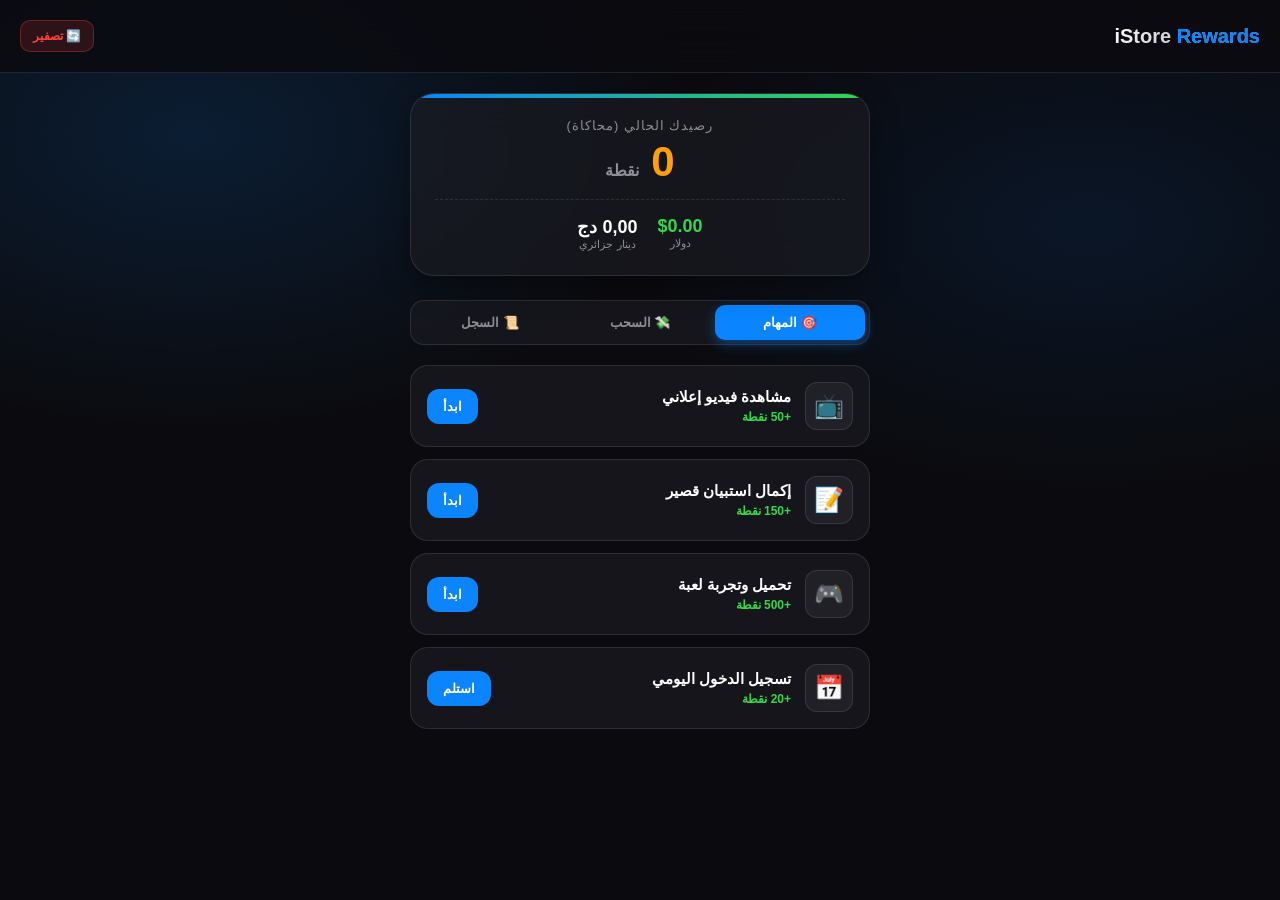
<file: index.html>
<!DOCTYPE html>
<html lang="ar" dir="rtl">
<head>
<meta charset="UTF-8" />
<meta name="viewport" content="width=device-width, initial-scale=1.0, maximum-scale=1.0, user-scalable=no, viewport-fit=cover" />
<meta name="theme-color" content="#0b0b0f" />
<title>محاكاة موقع الربح - iStore Rewards</title>
<style>
    :root {
        --bg: #0b0b0f;
        --glass: rgba(28, 28, 34, 0.65);
        --glass-border: rgba(255, 255, 255, 0.1);
        --text: #ffffff;
        --subtext: #8e8e93;
        --accent: #0a84ff;
        --accent2: #0062d2;
        --success: #32d74b;
        --warning: #ff9f0a;
        --danger: #ff453a;
        --font: -apple-system, BlinkMacSystemFont, 'Segoe UI', Roboto, Helvetica, Arial, sans-serif;
    }

    * { box-sizing: border-box; margin: 0; padding: 0; -webkit-tap-highlight-color: transparent; }
    
    body {
        background-color: var(--bg);
        background-image: 
            radial-gradient(ellipse 60% 50% at 15% 15%, rgba(10,132,255,0.15) 0%, transparent 65%),
            radial-gradient(ellipse 55% 45% at 85% 25%, rgba(0,98,210,0.12) 0%, transparent 65%);
        background-attachment: fixed;
        color: var(--text);
        font-family: var(--font);
        padding-bottom: 80px;
        overflow-x: hidden;
    }

    /* ====== الترويسة ====== */
    .header {
        display: flex; justify-content: space-between; align-items: center;
        padding: 20px;
        background: rgba(11, 11, 15, 0.8);
        backdrop-filter: blur(20px);
        position: sticky; top: 0; z-index: 100;
        border-bottom: 1px solid var(--glass-border);
    }
    .logo { font-size: 20px; font-weight: 900; background: linear-gradient(135deg, #fff, #8e8e93); -webkit-background-clip: text; -webkit-text-fill-color: transparent; }
    .logo span { color: var(--accent); -webkit-text-fill-color: var(--accent); }
    .reset-btn { background: rgba(255,69,58,0.15); color: var(--danger); border: 1px solid rgba(255,69,58,0.3); padding: 8px 12px; border-radius: 10px; font-weight: bold; font-size: 12px; cursor: pointer; }

    /* ====== لوحة التحكم ====== */
    .container { padding: 20px; max-width: 500px; margin: 0 auto; }
    
    .balance-card {
        background: var(--glass);
        backdrop-filter: blur(20px);
        border: 1px solid var(--glass-border);
        border-radius: 24px;
        padding: 24px;
        text-align: center;
        margin-bottom: 24px;
        box-shadow: 0 10px 30px rgba(0,0,0,0.4);
        position: relative;
        overflow: hidden;
    }
    .balance-card::before {
        content: ''; position: absolute; top: 0; left: 0; width: 100%; height: 4px;
        background: linear-gradient(90deg, var(--accent), var(--success));
    }
    .balance-label { font-size: 13px; color: var(--subtext); margin-bottom: 8px; text-transform: uppercase; letter-spacing: 1px; }
    .balance-points { font-size: 42px; font-weight: 900; color: var(--warning); line-height: 1; margin-bottom: 4px; }
    .balance-points span { font-size: 16px; color: var(--subtext); }
    
    .conversion-row { display: flex; justify-content: center; gap: 20px; margin-top: 16px; padding-top: 16px; border-top: 1px dashed var(--glass-border); }
    .conv-item { display: flex; flex-direction: column; }
    .conv-item .val { font-size: 18px; font-weight: 800; color: var(--text); }
    .conv-item .lbl { font-size: 11px; color: var(--subtext); }
    .conv-item.usd .val { color: var(--success); }

    /* ====== الأزرار (Tabs) ====== */
    .tabs { display: flex; background: var(--glass); border-radius: 14px; padding: 4px; margin-bottom: 20px; border: 1px solid var(--glass-border); }
    .tab { flex: 1; padding: 10px; text-align: center; font-weight: bold; font-size: 13px; color: var(--subtext); border-radius: 10px; cursor: pointer; transition: 0.2s; }
    .tab.active { background: var(--accent); color: white; box-shadow: 0 4px 12px rgba(10,132,255,0.4); }

    /* ====== المهام ====== */
    .task-card {
        background: var(--glass); border: 1px solid var(--glass-border);
        border-radius: 18px; padding: 16px; margin-bottom: 12px;
        display: flex; align-items: center; gap: 14px;
        transition: transform 0.2s;
    }
    .task-icon {
        width: 48px; height: 48px; border-radius: 12px;
        background: rgba(255,255,255,0.05); display: flex; align-items: center; justify-content: center;
        font-size: 24px; border: 1px solid rgba(255,255,255,0.1);
    }
    .task-info { flex: 1; }
    .task-title { font-size: 15px; font-weight: 800; margin-bottom: 4px; }
    .task-reward { font-size: 12px; color: var(--success); font-weight: bold; }
    
    .task-btn {
        background: var(--accent); color: white; border: none;
        padding: 10px 16px; border-radius: 12px; font-weight: bold; font-size: 13px;
        cursor: pointer; transition: 0.2s; white-space: nowrap;
    }
    .task-btn:disabled { background: #333; color: #888; cursor: not-allowed; }

    /* ====== السحب ====== */
    .withdraw-box { background: var(--glass); border: 1px solid var(--glass-border); border-radius: 20px; padding: 20px; margin-bottom: 20px; }
    .form-group { margin-bottom: 16px; }
    .form-group label { display: block; font-size: 13px; color: var(--subtext); margin-bottom: 8px; font-weight: bold; }
    .form-control {
        width: 100%; padding: 14px; border-radius: 12px;
        background: rgba(0,0,0,0.4); border: 1px solid var(--glass-border);
        color: white; font-family: inherit; font-size: 15px; outline: none;
    }
    .form-control:focus { border-color: var(--accent); }
    .withdraw-btn {
        width: 100%; padding: 16px; border-radius: 14px;
        background: linear-gradient(135deg, var(--success), #28a745);
        color: white; border: none; font-weight: bold; font-size: 16px; cursor: pointer;
        box-shadow: 0 6px 20px rgba(50, 215, 75, 0.3); margin-top: 10px;
    }
    .withdraw-btn:disabled { background: #333; box-shadow: none; color: #888; }

    /* ====== السجل ====== */
    .history-item { display: flex; justify-content: space-between; align-items: center; padding: 14px 0; border-bottom: 1px solid var(--glass-border); }
    .history-item:last-child { border-bottom: none; }
    .hist-info { display: flex; flex-direction: column; gap: 4px; }
    .hist-title { font-size: 14px; font-weight: bold; }
    .hist-date { font-size: 11px; color: var(--subtext); }
    .hist-amount { font-size: 15px; font-weight: 900; }
    .hist-amount.plus { color: var(--success); }
    .hist-amount.minus { color: var(--danger); }

    /* ====== النوافذ المنبثقة ====== */
    .overlay {
        position: fixed; inset: 0; background: rgba(0,0,0,0.8);
        backdrop-filter: blur(10px); display: none; align-items: center; justify-content: center;
        z-index: 1000; padding: 20px;
    }
    .overlay.show { display: flex; animation: fadeIn 0.3s ease; }
    .modal {
        background: var(--glass); border: 1px solid var(--glass-border);
        border-radius: 24px; padding: 30px; text-align: center;
        width: 100%; max-width: 350px; animation: popIn 0.3s cubic-bezier(0.175, 0.885, 0.32, 1.275);
    }
    .modal-icon { font-size: 50px; margin-bottom: 16px; }
    .modal-title { font-size: 20px; font-weight: 900; margin-bottom: 8px; }
    .modal-text { font-size: 14px; color: var(--subtext); margin-bottom: 24px; }
    
    .spinner { width: 40px; height: 40px; border: 3px solid rgba(255,255,255,0.1); border-top-color: var(--accent); border-radius: 50%; animation: spin 1s linear infinite; margin: 0 auto 16px; }

    @keyframes fadeIn { from { opacity: 0; } to { opacity: 1; } }
    @keyframes popIn { from { opacity: 0; transform: scale(0.8); } to { opacity: 1; transform: scale(1); } }
    @keyframes spin { to { transform: rotate(360deg); } }

    /* إخفاء العناصر اللي ماشي في التاب النشط */
    .tab-content { display: none; }
    .tab-content.active { display: block; animation: fadeIn 0.3s ease; }
</style>
</head>
<body>

    <!-- الترويسة -->
    <div class="header">
        <div class="logo">iStore <span>Rewards</span></div>
        <button class="reset-btn" onclick="resetApp()">🔄 تصفير</button>
    </div>

    <div class="container">
        
        <!-- بطاقة الرصيد -->
        <div class="balance-card">
            <div class="balance-label">رصيدك الحالي (محاكاة)</div>
            <div class="balance-points" id="balancePoints">0 <span>نقطة</span></div>
            <div class="conversion-row">
                <div class="conv-item usd">
                    <span class="val" id="balanceUsd">$0.00</span>
                    <span class="lbl">دولار</span>
                </div>
                <div class="conv-item">
                    <span class="val" id="balanceDzd">0.00 دج</span>
                    <span class="lbl">دينار جزائري</span>
                </div>
            </div>
        </div>

        <!-- التبويبات -->
        <div class="tabs">
            <div class="tab active" onclick="switchTab('tasks', this)">🎯 المهام</div>
            <div class="tab" onclick="switchTab('withdraw', this)">💸 السحب</div>
            <div class="tab" onclick="switchTab('history', this)">📜 السجل</div>
        </div>

        <!-- قسم المهام -->
        <div id="tab-tasks" class="tab-content active">
            <div class="task-card">
                <div class="task-icon">📺</div>
                <div class="task-info">
                    <div class="task-title">مشاهدة فيديو إعلاني</div>
                    <div class="task-reward">+50 نقطة</div>
                </div>
                <button class="task-btn" onclick="doTask('watch_ad', 50, 'مشاهدة فيديو')">ابدأ</button>
            </div>
            
            <div class="task-card">
                <div class="task-icon">📝</div>
                <div class="task-info">
                    <div class="task-title">إكمال استبيان قصير</div>
                    <div class="task-reward">+150 نقطة</div>
                </div>
                <button class="task-btn" onclick="doTask('survey', 150, 'إكمال استبيان')">ابدأ</button>
            </div>

            <div class="task-card">
                <div class="task-icon">🎮</div>
                <div class="task-info">
                    <div class="task-title">تحميل وتجربة لعبة</div>
                    <div class="task-reward">+500 نقطة</div>
                </div>
                <button class="task-btn" onclick="doTask('game', 500, 'تحميل لعبة')">ابدأ</button>
            </div>

            <div class="task-card">
                <div class="task-icon">📅</div>
                <div class="task-info">
                    <div class="task-title">تسجيل الدخول اليومي</div>
                    <div class="task-reward">+20 نقطة</div>
                </div>
                <button class="task-btn" onclick="doTask('daily', 20, 'دخول يومي')">استلم</button>
            </div>
        </div>

        <!-- قسم السحب -->
        <div id="tab-withdraw" class="tab-content">
            <div class="withdraw-box">
                <div style="font-size: 13px; color: var(--subtext); margin-bottom: 16px; background: rgba(10,132,255,0.1); padding: 10px; border-radius: 10px; border: 1px solid rgba(10,132,255,0.2);">
                    💡 <b>قاعدة التحويل (محاكاة):</b><br>
                    1000 نقطة = 1.00 دولار<br>
                    1.00 دولار = 140.00 دينار جزائري
                </div>

                <div class="form-group">
                    <label>طريقة السحب</label>
                    <select class="form-control" id="withdrawMethod">
                        <option value="baridimob">BaridiMob</option>
                        <option value="ccp">CCP (بريد الجزائر)</option>
                    </select>
                </div>

                <div class="form-group">
                    <label>رقم الحساب / الحساب البريدي</label>
                    <input type="text" class="form-control" id="withdrawAccount" placeholder="أدخل رقم الحساب...">
                </div>

                <div class="form-group">
                    <label>المبلغ المطلوب (بالنقاط)</label>
                    <input type="number" class="form-control" id="withdrawAmount" placeholder="مثال: 5000 (الحد الأدنى 5000 نقطة)" min="5000">
                </div>

                <button class="withdraw-btn" id="withdrawBtn" onclick="processWithdraw()">طلب السحب 💸</button>
            </div>
        </div>

        <!-- قسم السجل -->
        <div id="tab-history" class="tab-content">
            <div class="withdraw-box" style="padding: 0 20px;">
                <div id="historyList">
                    <div style="text-align: center; color: var(--subtext); padding: 20px;">لا توجد عمليات سابقة.</div>
                </div>
            </div>
        </div>

    </div>

    <!-- نافذة المعالجة (Loading) -->
    <div class="overlay" id="loadingOverlay">
        <div class="modal">
            <div class="spinner"></div>
            <div class="modal-title" id="loadingTitle">جاري المعالجة...</div>
            <div class="modal-text" id="loadingText">الرجاء الانتظار</div>
        </div>
    </div>

    <!-- نافذة النجاح -->
    <div class="overlay" id="successOverlay" onclick="closeModal('successOverlay')">
        <div class="modal">
            <div class="modal-icon" id="successIcon">🎉</div>
            <div class="modal-title" id="successTitle">نجاح!</div>
            <div class="modal-text" id="successText">تمت العملية بنجاح</div>
            <button class="task-btn" style="width: 100%; padding: 14px; background: var(--success);" onclick="closeModal('successOverlay')">حسناً</button>
        </div>
    </div>

<script>
    // ==========================================
    // 1. إعدادات النظام (Configuration)
    // ==========================================
    const CONFIG = {
        POINTS_PER_USD: 1000,       // 1000 نقطة = 1 دولار
        USD_TO_DZD: 140,            // 1 دولار = 140 دج
        MIN_WITHDRAW_POINTS: 5000   // الحد الأدنى للسحب = 5000 نقطة (5 دولار)
    };

    // ==========================================
    // 2. حالة التطبيق (State)
    // ==========================================
    let state = {
        points: 0,
        history: []
    };

    // ==========================================
    // 3. التهيئة (Initialization)
    // ==========================================
    function init() {
        const saved = localStorage.getItem('istore_sim_state');
        if (saved) {
            state = JSON.parse(saved);
        }
        updateUI();
    }

    function saveState() {
        localStorage.setItem('istore_sim_state', JSON.stringify(state));
    }

    // ==========================================
    // 4. تحديث الواجهة (UI Updates)
    // ==========================================
    function updateUI() {
        // حساب الأرقام
        const usd = state.points / CONFIG.POINTS_PER_USD;
        const dzd = usd * CONFIG.USD_TO_DZD;

        // تحديث بطاقة الرصيد
        document.getElementById('balancePoints').innerHTML = `${state.points.toLocaleString()} <span>نقطة</span>`;
        document.getElementById('balanceUsd').innerText = `$${usd.toFixed(2)}`;
        document.getElementById('balanceDzd').innerText = `${dzd.toLocaleString('ar-DZ', {minimumFractionDigits: 2, maximumFractionDigits: 2})} دج`;

        // تفعيل/تعطيل زر السحب
        const withdrawBtn = document.getElementById('withdrawBtn');
        if (state.points >= CONFIG.MIN_WITHDRAW_POINTS) {
            withdrawBtn.disabled = false;
        } else {
            withdrawBtn.disabled = true;
        }

        // رسم السجل
        renderHistory();
    }

    function renderHistory() {
        const list = document.getElementById('historyList');
        if (state.history.length === 0) {
            list.innerHTML = '<div style="text-align: center; color: var(--subtext); padding: 20px;">لا توجد عمليات سابقة.</div>';
            return;
        }

        list.innerHTML = '';
        // عرض السجل من الأحدث للأقدم
        [...state.history].reverse().forEach(item => {
            const div = document.createElement('div');
            div.className = 'history-item';
            const sign = item.type === 'earn' ? '+' : '-';
            const colorClass = item.type === 'earn' ? 'plus' : 'minus';
            const amountStr = item.type === 'earn' ? `${item.amount} نقطة` : `${item.amount} دج`;

            div.innerHTML = `
                <div class="hist-info">
                    <div class="hist-title">${item.title}</div>
                    <div class="hist-date">${item.date}</div>
                </div>
                <div class="hist-amount ${colorClass}">${sign}${amountStr}</div>
            `;
            list.appendChild(div);
        });
    }

    // ==========================================
    // 5. منطق المهام (Task Logic)
    // ==========================================
    function doTask(taskId, points, title) {
        // محاكاة تحميل المهمة
        document.getElementById('loadingTitle').innerText = "جاري تنفيذ المهمة...";
        document.getElementById('loadingText').innerText = "الرجاء الانتظار بينما نتحقق من إكمالك للمهمة.";
        document.getElementById('loadingOverlay').classList.add('show');

        // زر المهمة يتعطل مؤقتاً
        const btn = event.target;
        btn.disabled = true;

        setTimeout(() => {
            // إضافة النقاط
            state.points += points;
            
            // إضافة للسجل
            const now = new Date();
            state.history.push({
                type: 'earn',
                title: title,
                amount: points,
                date: now.toLocaleDateString('ar-DZ') + ' ' + now.toLocaleTimeString('ar-DZ', {hour: '2-digit', minute:'2-digit'})
            });

            saveState();
            updateUI();
            
            // إغلاق اللودينغ وإظهار النجاح
            document.getElementById('loadingOverlay').classList.remove('show');
            showSuccess('🎉 أحسنت!', `لقد ربحت ${points} نقطة من مهمة: ${title}`);
            
            // إعادة تفعيل الزر
            btn.disabled = false;

        }, 2500); // 2.5 ثانية محاكاة
    }

    // ==========================================
    // 6. منطق السحب (Withdraw Logic)
    // ==========================================
    function processWithdraw() {
        const amountInput = document.getElementById('withdrawAmount');
        const accountInput = document.getElementById('withdrawAccount');
        const method = document.getElementById('withdrawMethod').value;
        
        const pointsToWithdraw = parseInt(amountInput.value);

        // التحقق من المدخلات
        if (!accountInput.value.trim()) {
            alert('يرجى إدخال رقم الحساب أولاً!');
            return;
        }
        if (isNaN(pointsToWithdraw) || pointsToWithdraw < CONFIG.MIN_WITHDRAW_POINTS) {
            alert(`الحد الأدنى للسحب هو ${CONFIG.MIN_WITHDRAW_POINTS} نقطة!`);
            return;
        }
        if (pointsToWithdraw > state.points) {
            alert('ليس لديك ما يكفي من النقاط!');
            return;
        }

        // حساب المبلغ بالدينار
        const usdAmount = pointsToWithdraw / CONFIG.POINTS_PER_USD;
        const dzdAmount = usdAmount * CONFIG.USD_TO_DZD;

        // محاكاة المعالجة
        document.getElementById('loadingTitle').innerText = "جاري معالجة السحب...";
        document.getElementById('loadingText').innerText = `تحويل ${pointsToWithdraw} نقطة إلى ${dzdAmount.toFixed(2)} دج عبر ${method === 'baridimob' ? 'BaridiMob' : 'CCP'}`;
        document.getElementById('loadingOverlay').classList.add('show');

        setTimeout(() => {
            // خصم النقاط
            state.points -= pointsToWithdraw;
            
            // إضافة للسجل
            const now = new Date();
            state.history.push({
                type: 'withdraw',
                title: `سحب عبر ${method === 'baridimob' ? 'BaridiMob' : 'CCP'}`,
                amount: dzdAmount.toFixed(2),
                date: now.toLocaleDateString('ar-DZ') + ' ' + now.toLocaleTimeString('ar-DZ', {hour: '2-digit', minute:'2-digit'})
            });

            saveState();
            updateUI();

            // تصفير الحقول
            amountInput.value = '';
            
            // إغلاق اللودينغ وإظهار النجاح
            document.getElementById('loadingOverlay').classList.remove('show');
            showSuccess('💸 تم طلب السحب!', `تم تحويل ${dzdAmount.toFixed(2)} دج إلى حسابك (محاكاة). سيتم معالجتها قريباً.`);

        }, 3000);
    }

    // ==========================================
    // 7. التنقل بين التبويبات (Tabs)
    // ==========================================
    function switchTab(tabId, el) {
        // إخفاء كل المحتوى
        document.querySelectorAll('.tab-content').forEach(c => c.classList.remove('active'));
        // إزالة التنشيط من الأزرار
        document.querySelectorAll('.tab').forEach(t => t.classList.remove('active'));
        
        // تفعيل المطلوب
        document.getElementById(`tab-${tabId}`).classList.add('active');
        el.classList.add('active');
    }

    // ==========================================
    // 8. النوافذ المنبثقة (Modals)
    // ==========================================
    function showSuccess(title, text) {
        document.getElementById('successTitle').innerText = title;
        document.getElementById('successText').innerText = text;
        document.getElementById('successOverlay').classList.add('show');
    }

    function closeModal(id) {
        document.getElementById(id).classList.remove('show');
    }

    // ==========================================
    // 9. إعادة التعيين (Reset)
    // ==========================================
    function resetApp() {
        if (confirm('هل أنت متأكد من حذف كل التقدم والبدء من الصفر؟')) {
            localStorage.removeItem('istore_sim_state');
            state = { points: 0, history: [] };
            updateUI();
            document.getElementById('withdrawAmount').value = '';
            document.getElementById('withdrawAccount').value = '';
        }
    }

    // تشغيل التطبيق
    init();

</script>
</body>
</html>
</file>
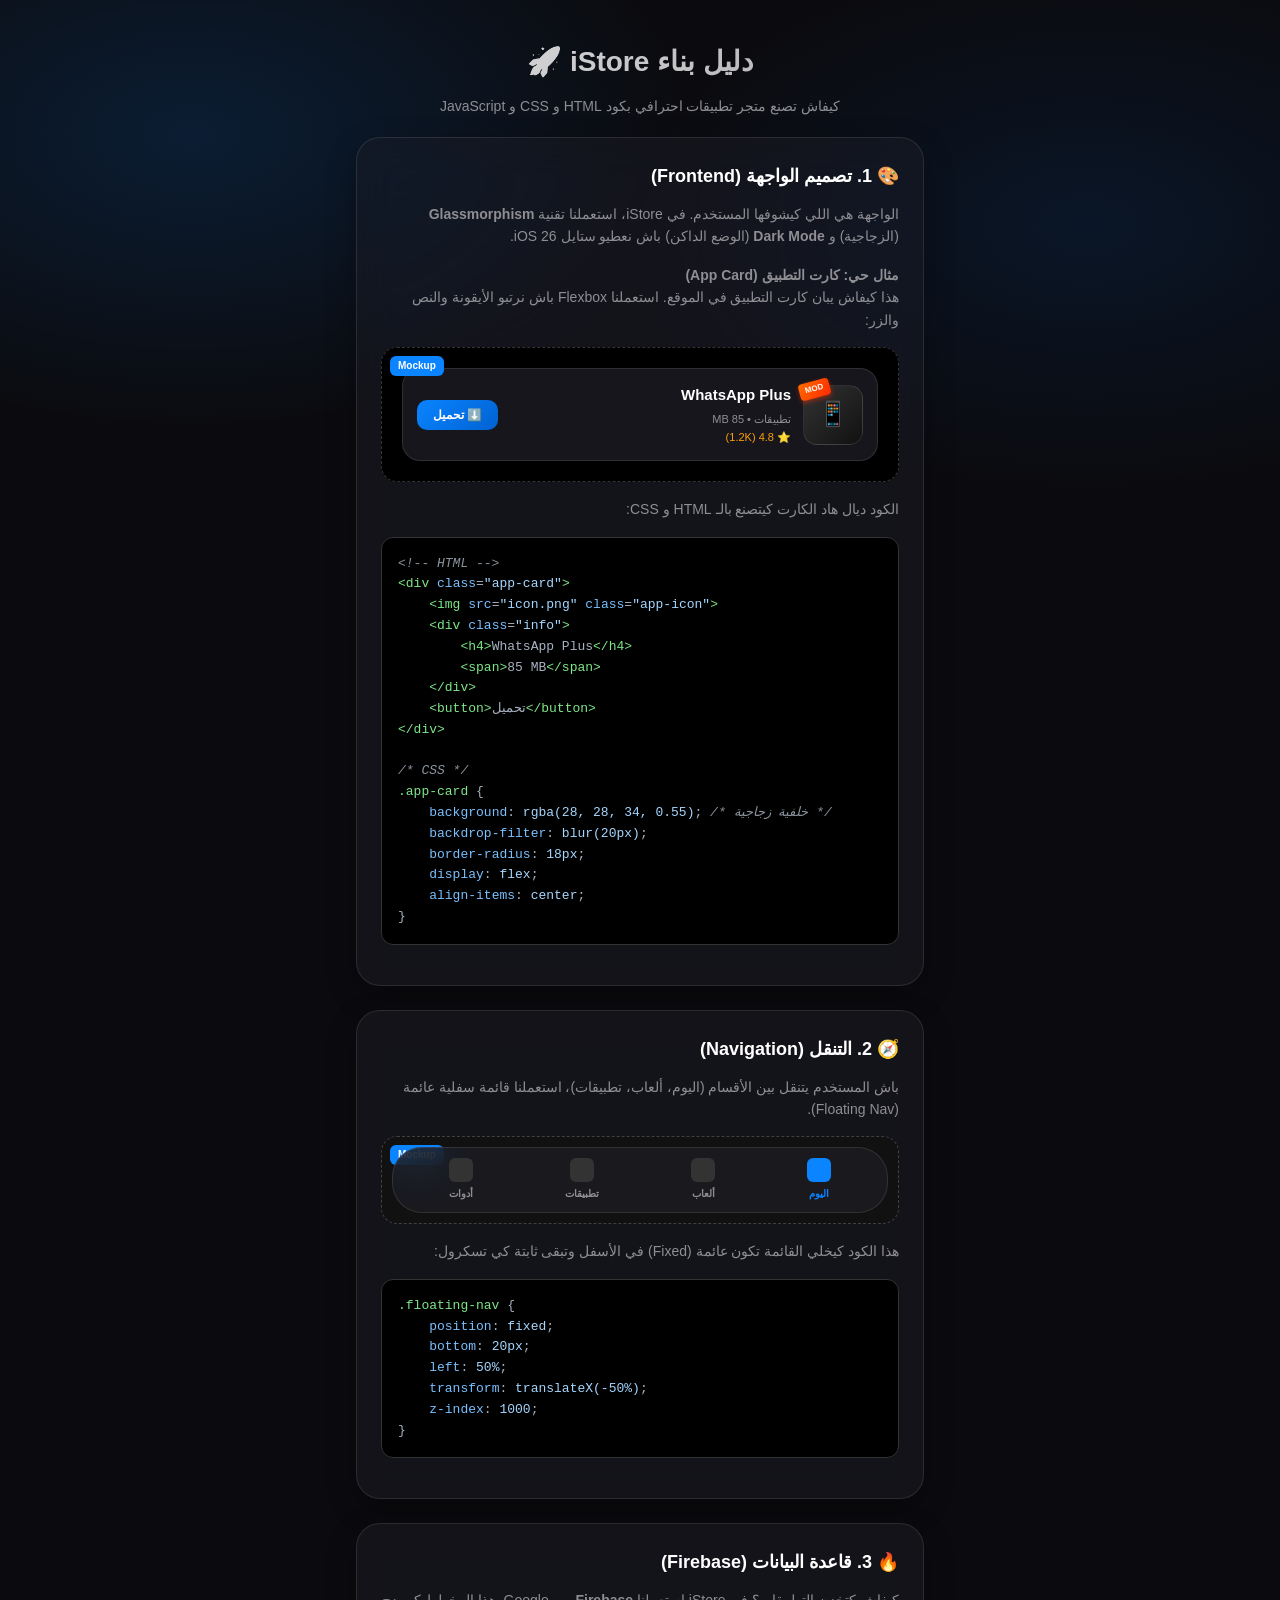
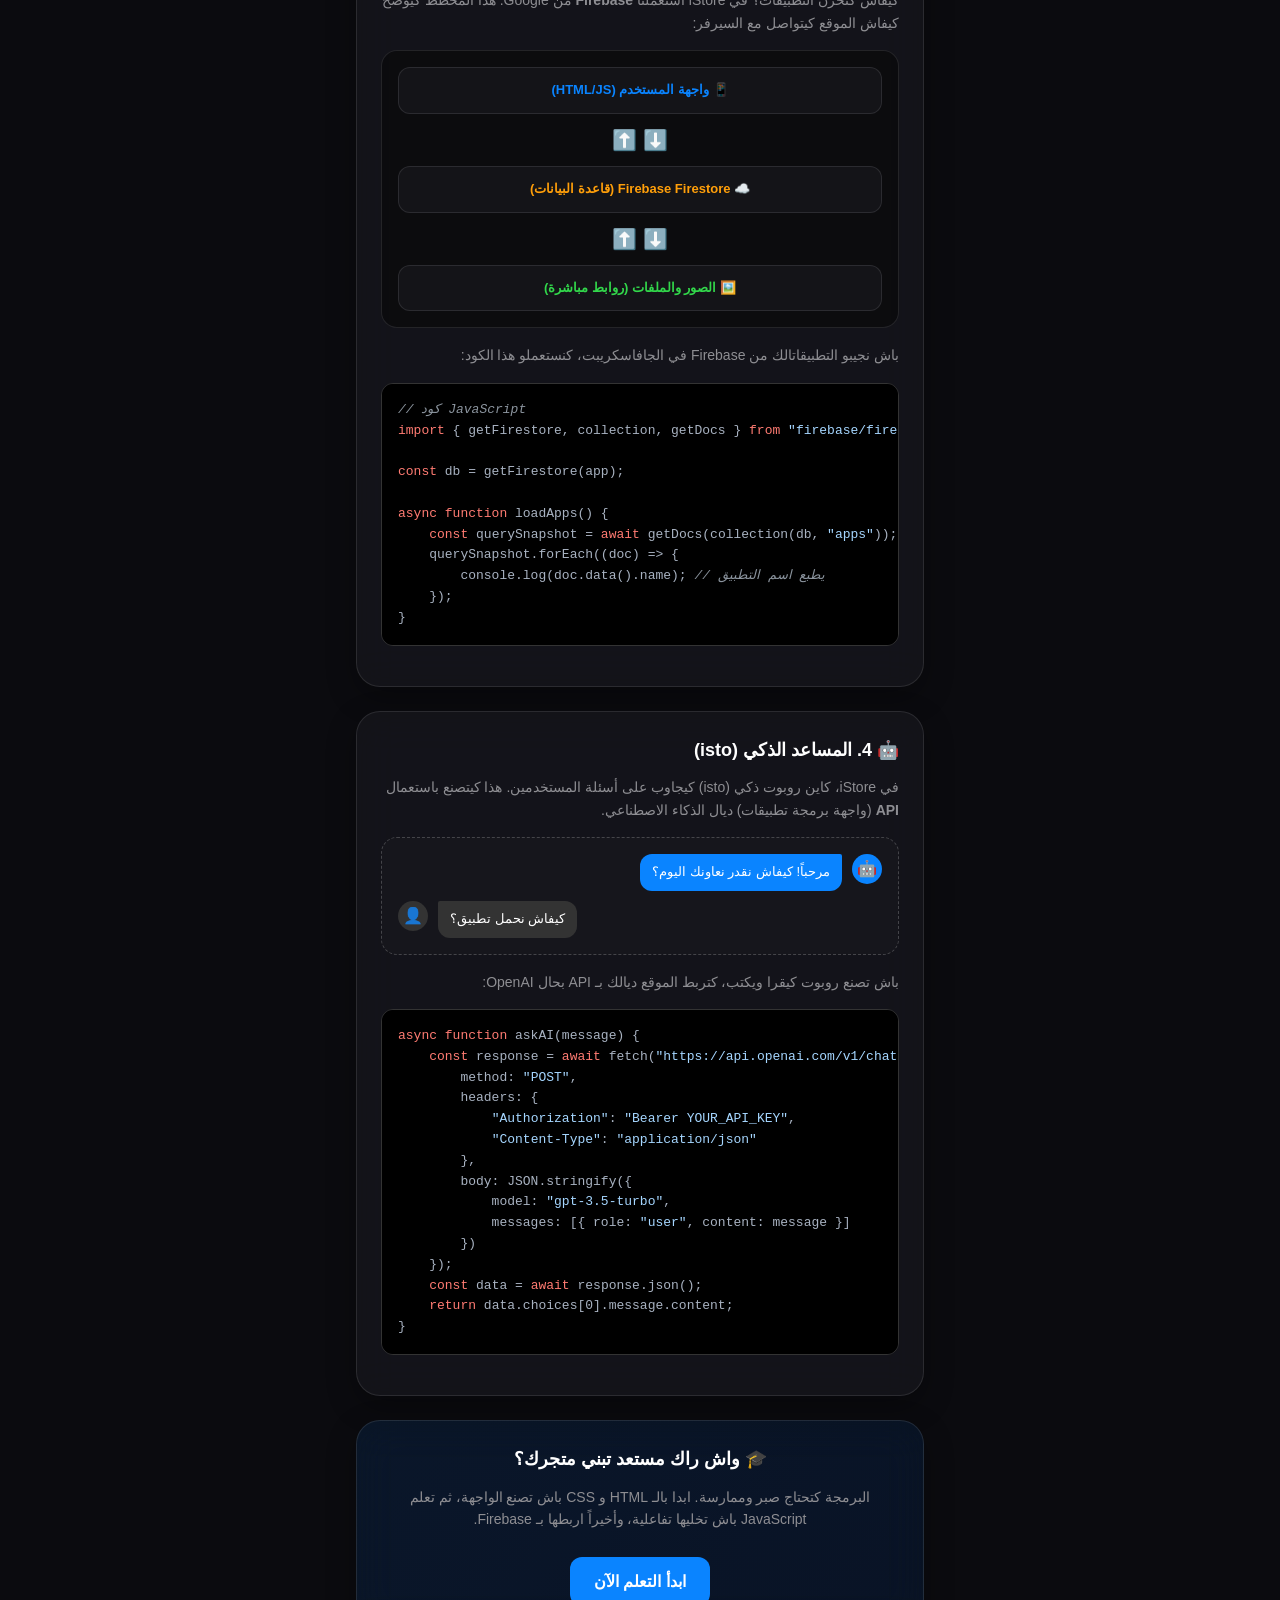
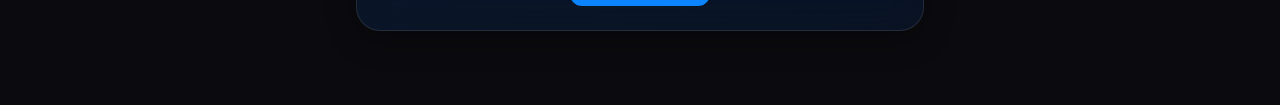
<file: learn.html>
<!DOCTYPE html>
<html lang="ar" dir="rtl">
<head>
<meta charset="UTF-8" />
<meta name="viewport" content="width=device-width, initial-scale=1.0, maximum-scale=1.0, user-scalable=no, viewport-fit=cover" />
<meta name="theme-color" content="#0b0b0f" />
<title>دليل بناء متجر iStore</title>
<style>
    /* ==========================================
       🎨 نظام الألوان وستايل iStore (Zجاجي وداكن)
       ========================================== */
    :root {
        --bg-color: #0b0b0f;
        --card-bg: rgba(28, 28, 34, 0.55);
        --border-color: rgba(255, 255, 255, 0.1);
        --text-color: #ffffff;
        --subtext-color: #8e8e93;
        --accent: #0a84ff;
        --accent2: #0062d2;
        --danger: #ff453a;
        --success: #32d74b;
        --warning: #ff9f0a;
        --font-family: -apple-system, BlinkMacSystemFont, 'Inter', 'Cairo', sans-serif;
    }

    * {
        box-sizing: border-box;
        margin: 0;
        padding: 0;
        -webkit-tap-highlight-color: transparent;
    }

    body {
        background-color: var(--bg-color);
        background-image: 
            radial-gradient(ellipse 60% 50% at 15% 15%, rgba(10,132,255,0.15) 0%, transparent 65%),
            radial-gradient(ellipse 55% 45% at 85% 25%, rgba(0,98,210,0.12) 0%, transparent 65%);
        background-attachment: fixed;
        color: var(--text-color);
        font-family: var(--font-family);
        line-height: 1.6;
        padding-bottom: 50px;
    }

    /* ====== الترويسة ====== */
    header {
        text-align: center;
        padding: 40px 20px 20px;
    }
    header h1 {
        font-size: 28px;
        font-weight: 900;
        background: linear-gradient(135deg, #fff, #8e8e93);
        -webkit-background-clip: text;
        -webkit-text-fill-color: transparent;
        margin-bottom: 10px;
    }
    header p {
        color: var(--subtext-color);
        font-size: 14px;
    }

    /* ====== الحاوية ====== */
    .container {
        max-width: 600px;
        margin: 0 auto;
        padding: 0 16px;
    }

    /* ====== بطاقات الشرح (Glassmorphism) ====== */
    .lesson-card {
        background: var(--card-bg);
        backdrop-filter: blur(20px) saturate(180%);
        -webkit-backdrop-filter: blur(20px) saturate(180%);
        border: 1px solid var(--border-color);
        border-radius: 24px;
        padding: 24px;
        margin-bottom: 24px;
        box-shadow: 0 10px 30px rgba(0,0,0,0.3);
    }

    .lesson-card h2 {
        font-size: 18px;
        font-weight: 800;
        margin-bottom: 12px;
        display: flex;
        align-items: center;
        gap: 8px;
    }

    .lesson-card p {
        font-size: 14px;
        color: var(--subtext-color);
        margin-bottom: 16px;
    }

    /* ====== الصور التوضيحية (Mockups) ====== */
    .mockup-area {
        background: #000;
        border-radius: 16px;
        padding: 20px;
        margin: 16px 0;
        border: 1px dashed rgba(255,255,255,0.2);
        position: relative;
        overflow: hidden;
    }
    .mockup-label {
        position: absolute;
        top: 8px;
        left: 8px;
        background: var(--accent);
        color: #fff;
        font-size: 10px;
        padding: 2px 8px;
        border-radius: 6px;
        font-weight: bold;
    }

    /* كارت التطبيق (نفس الستايل اللي في الكود) */
    .app-card-pro {
        background: #16161c;
        border: 1px solid var(--border-color);
        border-radius: 18px;
        padding: 14px;
        display: flex;
        gap: 12px;
        align-items: center;
    }
    .app-icon-img {
        width: 60px;
        height: 60px;
        border-radius: 14px;
        background: linear-gradient(135deg, #333, #111);
        display: flex;
        align-items: center;
        justify-content: center;
        font-size: 24px;
        border: 1px solid rgba(255,255,255,0.1);
        position: relative;
    }
    .app-card-info {
        flex: 1;
    }
    .app-card-info h4 {
        font-size: 15px;
        font-weight: 800;
        margin-bottom: 4px;
    }
    .app-card-info span {
        font-size: 11px;
        color: var(--subtext-color);
        display: block;
    }
    .download-btn {
        background: linear-gradient(135deg, var(--accent), var(--accent2));
        color: white;
        border: none;
        padding: 8px 16px;
        border-radius: 10px;
        font-weight: bold;
        font-size: 12px;
        display: flex;
        align-items: center;
        gap: 4px;
    }
    
    /* شارة MOD */
    .badge-mod {
        position: absolute;
        top: -5px;
        left: -5px;
        background: linear-gradient(135deg, #ff6b00, #ff2a00);
        color: white;
        font-size: 8px;
        font-weight: 900;
        padding: 2px 6px;
        border-radius: 4px;
        transform: rotate(-15deg);
        box-shadow: 0 2px 5px rgba(255,42,0,0.5);
    }

    /* ====== الأكواد البرمجية ====== */
    pre {
        background: #000;
        border: 1px solid #333;
        border-radius: 12px;
        padding: 16px;
        overflow-x: auto;
        direction: ltr;
        text-align: left;
        font-family: 'Courier New', monospace;
        font-size: 13px;
        color: #a8b2c1;
        margin-bottom: 16px;
    }
    .code-keyword { color: #ff7b72; }
    .code-string { color: #a5d6ff; }
    .code-comment { color: #8b949e; font-style: italic; }
    .code-tag { color: #7ee787; }
    .code-attr { color: #79c0ff; }

    /* ====== القائمة السفلية (Mockup) ====== */
    .mockup-nav {
        background: rgba(28, 28, 34, 0.8);
        backdrop-filter: blur(20px);
        border: 1px solid var(--border-color);
        border-radius: 30px;
        display: flex;
        justify-content: space-around;
        padding: 10px;
        width: 100%;
    }
    .mockup-nav-item {
        display: flex;
        flex-direction: column;
        align-items: center;
        gap: 4px;
        color: var(--subtext-color);
        font-size: 10px;
        font-weight: bold;
    }
    .mockup-nav-item.active {
        color: var(--accent);
    }
    .mockup-nav-icon {
        width: 24px;
        height: 24px;
        background: #333;
        border-radius: 6px;
    }
    .mockup-nav-item.active .mockup-nav-icon {
        background: var(--accent);
    }

    /* ====== المخططات (Firebase) ====== */
    .diagram {
        display: flex;
        flex-direction: column;
        align-items: center;
        gap: 10px;
        padding: 16px;
        background: rgba(0,0,0,0.4);
        border-radius: 16px;
        border: 1px solid var(--border-color);
    }
    .diagram-box {
        background: var(--card-bg);
        border: 1px solid var(--border-color);
        padding: 12px 20px;
        border-radius: 12px;
        font-weight: bold;
        font-size: 13px;
        text-align: center;
        width: 100%;
    }
    .diagram-arrow {
        color: var(--subtext-color);
        font-size: 20px;
    }

</style>
</head>
<body>

<header>
    <h1>دليل بناء iStore 🚀</h1>
    <p>كيفاش تصنع متجر تطبيقات احترافي بكود HTML و CSS و JavaScript</p>
</header>

<div class="container">

    <!-- الدرس 1: الواجهة الأمامية -->
    <div class="lesson-card">
        <h2>🎨 1. تصميم الواجهة (Frontend)</h2>
        <p>الواجهة هي اللي كيشوفها المستخدم. في iStore، استعملنا تقنية <b>Glassmorphism</b> (الزجاجية) و <b>Dark Mode</b> (الوضع الداكن) باش نعطيو ستايل iOS 26.</p>
        
        <p><b>مثال حي: كارت التطبيق (App Card)</b><br>هذا كيفاش يبان كارت التطبيق في الموقع. استعملنا Flexbox باش نرتبو الأيقونة والنص والزر:</p>
        
        <!-- صورة توضيحية حية -->
        <div class="mockup-area">
            <span class="mockup-label">Mockup</span>
            <div class="app-card-pro">
                <div class="app-icon-img">
                    <span class="badge-mod">MOD</span>
                    📱
                </div>
                <div class="app-card-info">
                    <h4>WhatsApp Plus</h4>
                    <span>تطبيقات • 85 MB</span>
                    <span style="color: var(--warning);">⭐ 4.8 (1.2K)</span>
                </div>
                <button class="download-btn">
                    ⬇️ تحميل
                </button>
            </div>
        </div>

        <p>الكود ديال هاد الكارت كيتصنع بالـ HTML و CSS:</p>
<pre><span class="code-comment">&lt;!-- HTML --&gt;</span>
<span class="code-tag">&lt;div</span> <span class="code-attr">class</span>=<span class="code-string">"app-card"</span><span class="code-tag">&gt;</span>
    <span class="code-tag">&lt;img</span> <span class="code-attr">src</span>=<span class="code-string">"icon.png"</span> <span class="code-attr">class</span>=<span class="code-string">"app-icon"</span><span class="code-tag">&gt;</span>
    <span class="code-tag">&lt;div</span> <span class="code-attr">class</span>=<span class="code-string">"info"</span><span class="code-tag">&gt;</span>
        <span class="code-tag">&lt;h4&gt;</span>WhatsApp Plus<span class="code-tag">&lt;/h4&gt;</span>
        <span class="code-tag">&lt;span&gt;</span>85 MB<span class="code-tag">&lt;/span&gt;</span>
    <span class="code-tag">&lt;/div&gt;</span>
    <span class="code-tag">&lt;button&gt;</span>تحميل<span class="code-tag">&lt;/button&gt;</span>
<span class="code-tag">&lt;/div&gt;</span>

<span class="code-comment">/* CSS */</span>
<span class="code-tag">.app-card</span> {
    <span class="code-attr">background</span>: <span class="code-string">rgba(28, 28, 34, 0.55)</span>; <span class="code-comment">/* خلفية زجاجية */</span>
    <span class="code-attr">backdrop-filter</span>: <span class="code-string">blur(20px)</span>;
    <span class="code-attr">border-radius</span>: <span class="code-string">18px</span>;
    <span class="code-attr">display</span>: <span class="code-string">flex</span>;
    <span class="code-attr">align-items</span>: <span class="code-string">center</span>;
}</pre>
    </div>

    <!-- الدرس 2: القائمة السفلية -->
    <div class="lesson-card">
        <h2>🧭 2. التنقل (Navigation)</h2>
        <p>باش المستخدم يتنقل بين الأقسام (اليوم، ألعاب، تطبيقات)، استعملنا قائمة سفلية عائمة (Floating Nav).</p>
        
        <div class="mockup-area" style="padding: 10px; background: #111;">
            <span class="mockup-label">Mockup</span>
            <div class="mockup-nav">
                <div class="mockup-nav-item active">
                    <div class="mockup-nav-icon"></div>
                    <span>اليوم</span>
                </div>
                <div class="mockup-nav-item">
                    <div class="mockup-nav-icon"></div>
                    <span>ألعاب</span>
                </div>
                <div class="mockup-nav-item">
                    <div class="mockup-nav-icon"></div>
                    <span>تطبيقات</span>
                </div>
                <div class="mockup-nav-item">
                    <div class="mockup-nav-icon"></div>
                    <span>أدوات</span>
                </div>
            </div>
        </div>
        <p>هذا الكود كيخلي القائمة تكون عائمة (Fixed) في الأسفل وتبقى ثابتة كي تسكرول:</p>
<pre><span class="code-tag">.floating-nav</span> {
    <span class="code-attr">position</span>: <span class="code-string">fixed</span>;
    <span class="code-attr">bottom</span>: <span class="code-string">20px</span>;
    <span class="code-attr">left</span>: <span class="code-string">50%</span>;
    <span class="code-attr">transform</span>: <span class="code-string">translateX(-50%)</span>;
    <span class="code-attr">z-index</span>: <span class="code-string">1000</span>;
}</pre>
    </div>

    <!-- الدرس 3: قاعدة البيانات (Firebase) -->
    <div class="lesson-card">
        <h2>🔥 3. قاعدة البيانات (Firebase)</h2>
        <p>كيفاش كتخزن التطبيقات؟ في iStore استعملنا <b>Firebase</b> من Google. هذا المخطط كيوضح كيفاش الموقع كيتواصل مع السيرفر:</p>
        
        <div class="diagram">
            <div class="diagram-box" style="color: var(--accent);">📱 واجهة المستخدم (HTML/JS)</div>
            <div class="diagram-arrow">⬇️ ⬆️</div>
            <div class="diagram-box" style="color: var(--warning);">☁️ Firebase Firestore (قاعدة البيانات)</div>
            <div class="diagram-arrow">⬇️ ⬆️</div>
            <div class="diagram-box" style="color: var(--success);">🖼️ الصور والملفات (روابط مباشرة)</div>
        </div>

        <p style="margin-top: 16px;">باش نجيبو التطبيقاتالك من Firebase في الجافاسكريبت، كنستعملو هذا الكود:</p>
<pre><span class="code-comment">// كود JavaScript</span>
<span class="code-keyword">import</span> { getFirestore, collection, getDocs } <span class="code-keyword">from</span> <span class="code-string">"firebase/firestore"</span>;

<span class="code-keyword">const</span> db = getFirestore(app);

<span class="code-keyword">async function</span> loadApps() {
    <span class="code-keyword">const</span> querySnapshot = <span class="code-keyword">await</span> getDocs(collection(db, <span class="code-string">"apps"</span>));
    querySnapshot.forEach((doc) => {
        console.log(doc.data().name); <span class="code-comment">// يطبع اسم التطبيق</span>
    });
}</pre>
    </div>

    <!-- الدرس 4: الذكاء الاصطناعي -->
    <div class="lesson-card">
        <h2>🤖 4. المساعد الذكي (isto)</h2>
        <p>في iStore، كاين روبوت ذكي (isto) كيجاوب على أسئلة المستخدمين. هذا كيتصنع باستعمال <b>API</b> (واجهة برمجة تطبيقات) ديال الذكاء الاصطناعي.</p>
        
        <div class="mockup-area" style="background: #16161c; padding: 16px;">
            <div style="display: flex; gap: 10px; margin-bottom: 10px;">
                <div style="width: 30px; height: 30px; border-radius: 50%; background: #0a84ff; display: flex; align-items: center; justify-content: center;">🤖</div>
                <div style="background: #0a84ff; color: white; padding: 8px 12px; border-radius: 12px; border-top-right-radius: 2px; font-size: 13px;">
                    مرحباً! كيفاش نقدر نعاونك اليوم؟
                </div>
            </div>
            <div style="display: flex; gap: 10px; flex-direction: row-reverse;">
                <div style="width: 30px; height: 30px; border-radius: 50%; background: #333; display: flex; align-items: center; justify-content: center;">👤</div>
                <div style="background: #333; color: white; padding: 8px 12px; border-radius: 12px; border-top-left-radius: 2px; font-size: 13px;">
                    كيفاش نحمل تطبيق؟
                </div>
            </div>
        </div>
        
        <p>باش تصنع روبوت كيقرا ويكتب، كتربط الموقع ديالك بـ API بحال OpenAI:</p>
<pre><span class="code-keyword">async function</span> askAI(message) {
    <span class="code-keyword">const</span> response = <span class="code-keyword">await</span> fetch(<span class="code-string">"https://api.openai.com/v1/chat/completions"</span>, {
        method: <span class="code-string">"POST"</span>,
        headers: {
            <span class="code-string">"Authorization"</span>: <span class="code-string">"Bearer YOUR_API_KEY"</span>,
            <span class="code-string">"Content-Type"</span>: <span class="code-string">"application/json"</span>
        },
        body: JSON.stringify({
            model: <span class="code-string">"gpt-3.5-turbo"</span>,
            messages: [{ role: <span class="code-string">"user"</span>, content: message }]
        })
    });
    <span class="code-keyword">const</span> data = <span class="code-keyword">await</span> response.json();
    <span class="code-keyword">return</span> data.choices[0].message.content;
}</pre>
    </div>

    <!-- خاتمة -->
    <div class="lesson-card" style="text-align: center; background: linear-gradient(135deg, rgba(10,132,255,0.1), rgba(0,98,210,0.1));">
        <h2 style="justify-content: center;">🎓 واش راك مستعد تبني متجرك؟</h2>
        <p>البرمجة كتحتاج صبر وممارسة. ابدا بالـ HTML و CSS باش تصنع الواجهة، ثم تعلم JavaScript باش تخليها تفاعلية، وأخيراً اربطها بـ Firebase.</p>
        <a href="#" style="display: inline-block; margin-top: 10px; background: var(--accent); color: white; text-decoration: none; padding: 12px 24px; border-radius: 12px; font-weight: bold;">ابدأ التعلم الآن</a>
    </div>

</div>

</body>
</html>
</file>
